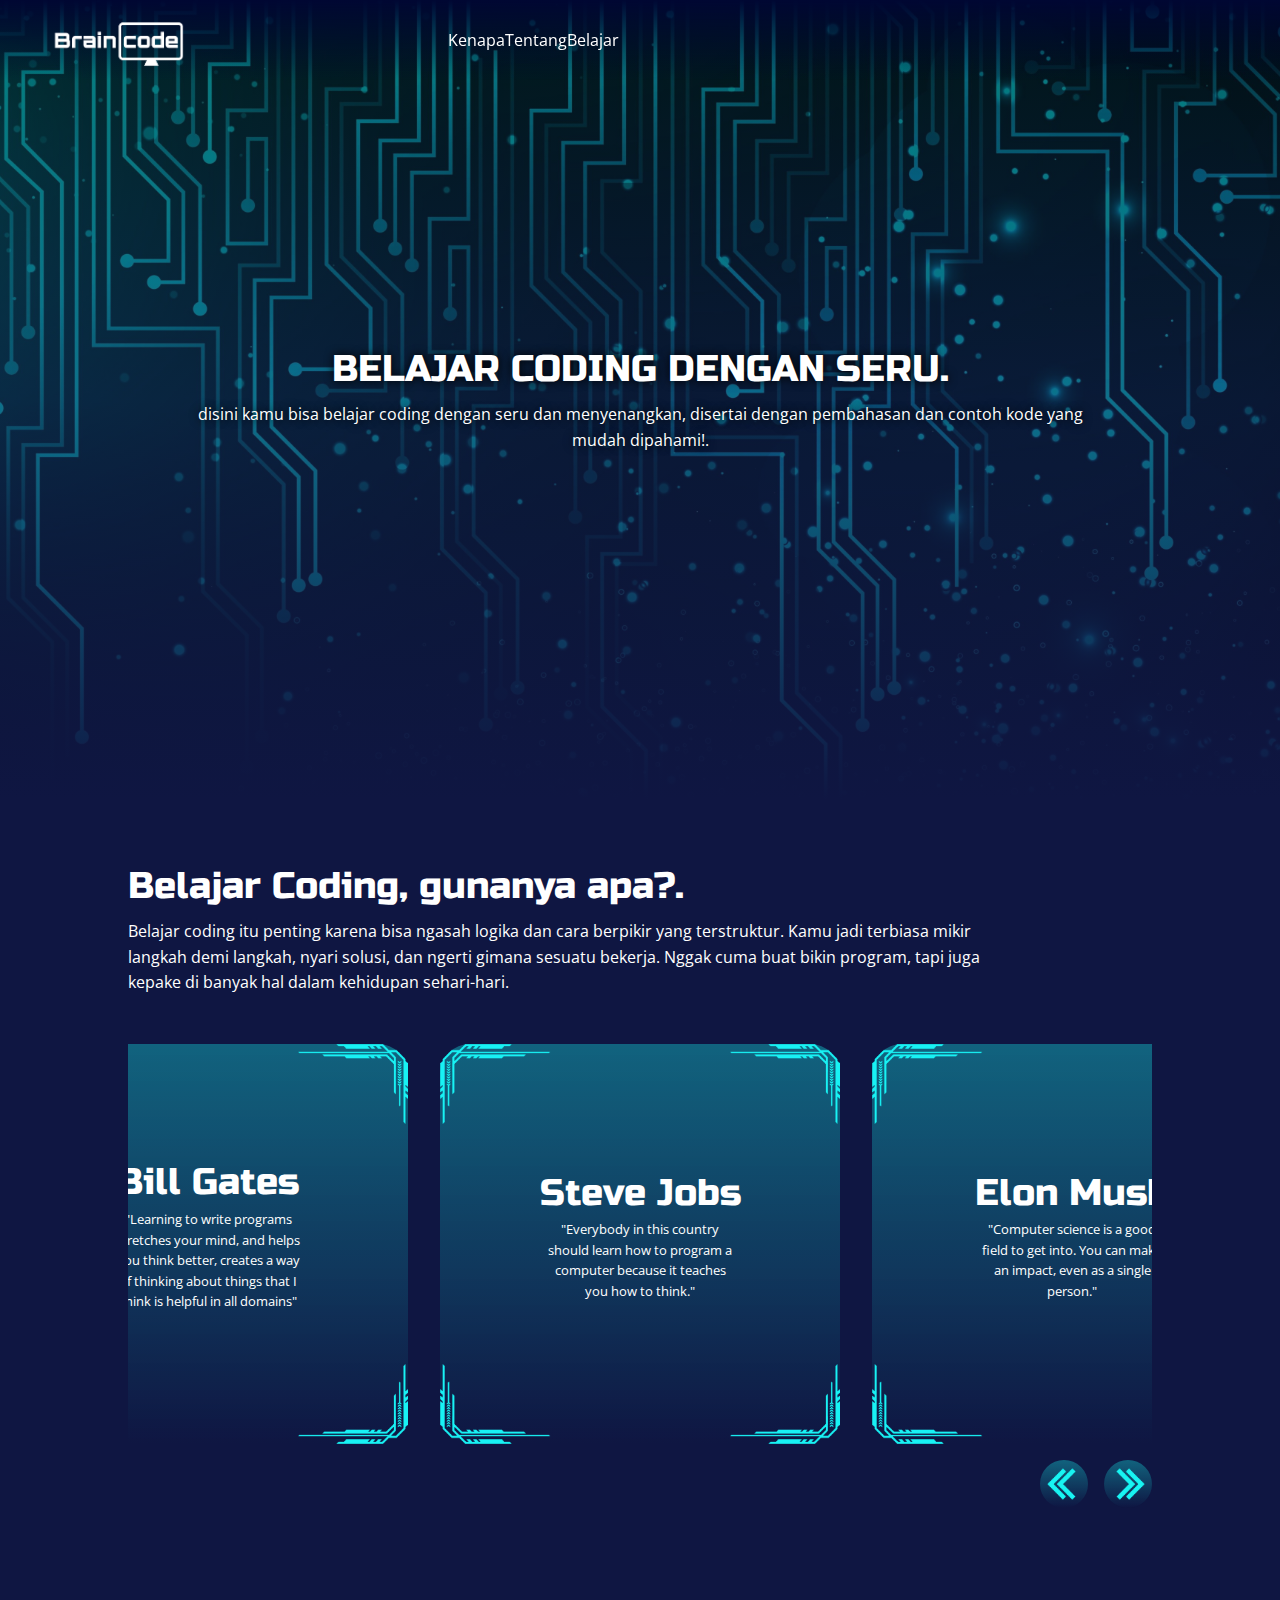
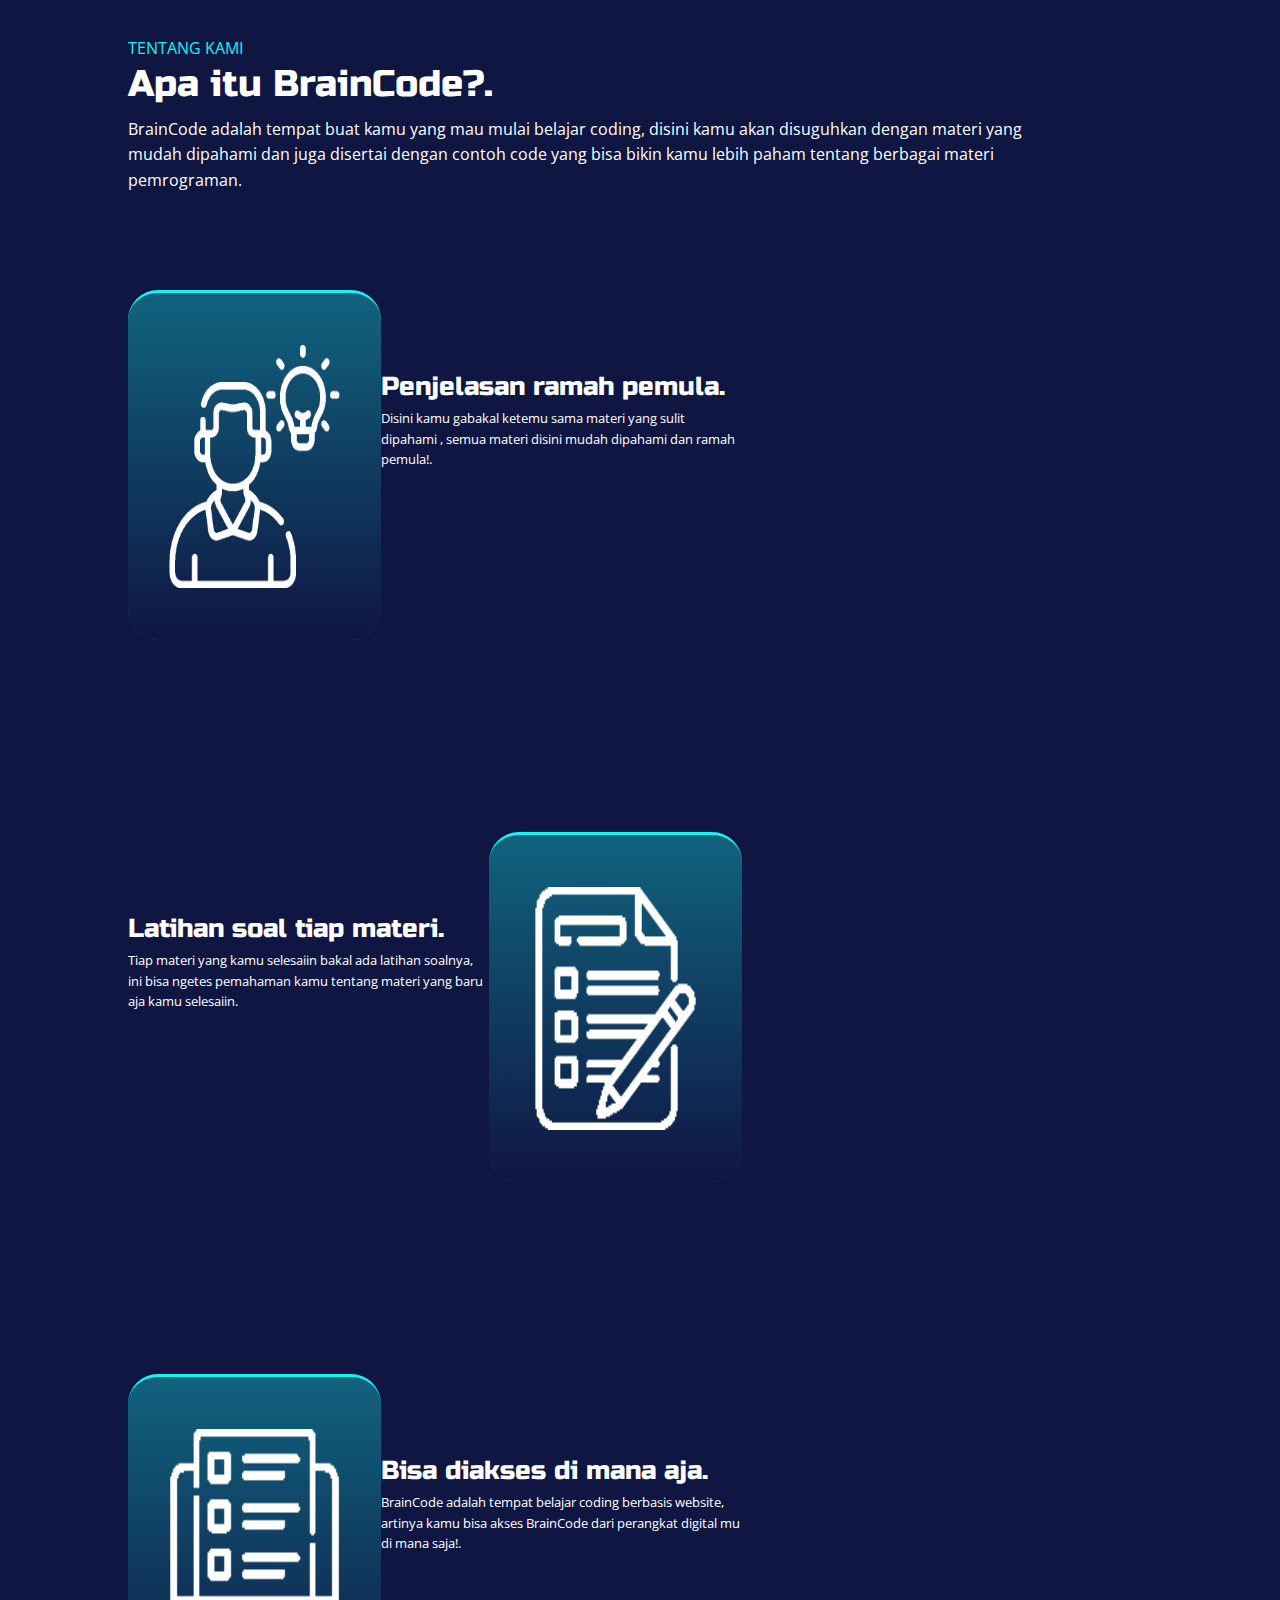
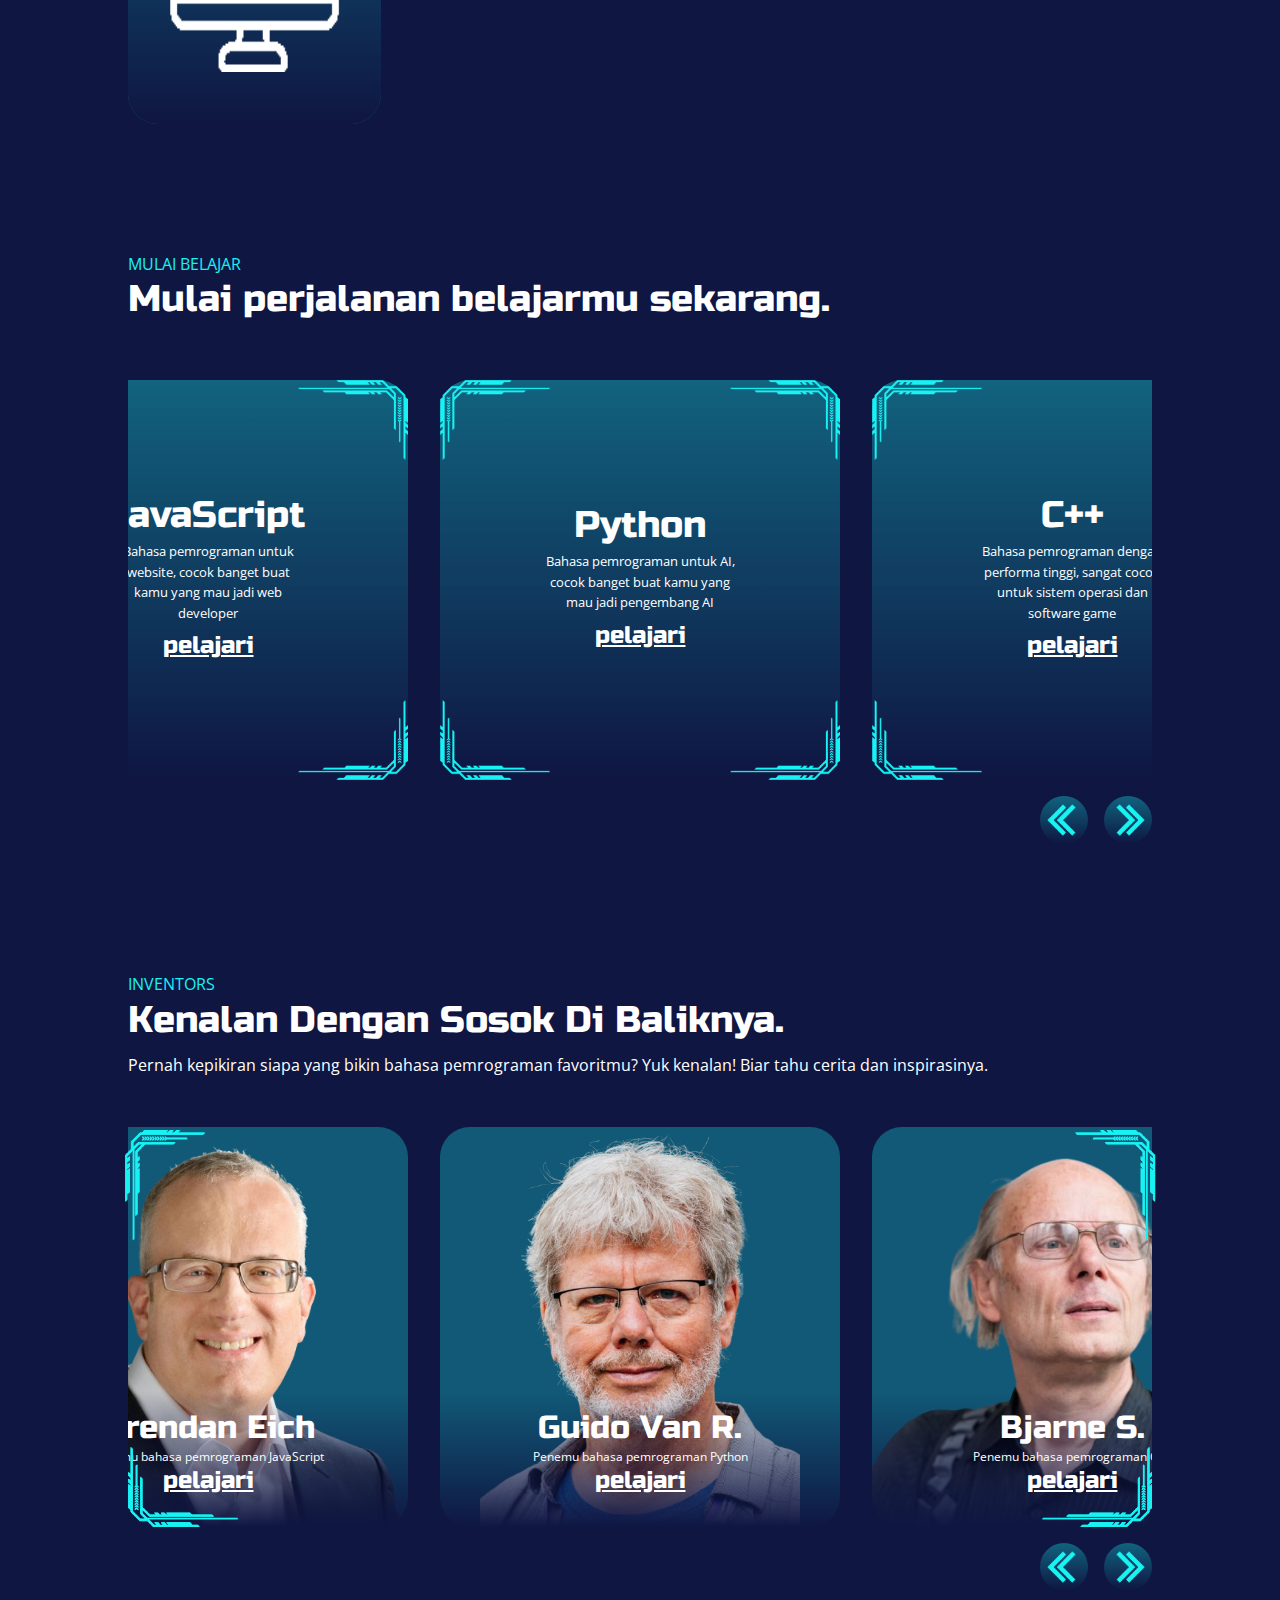
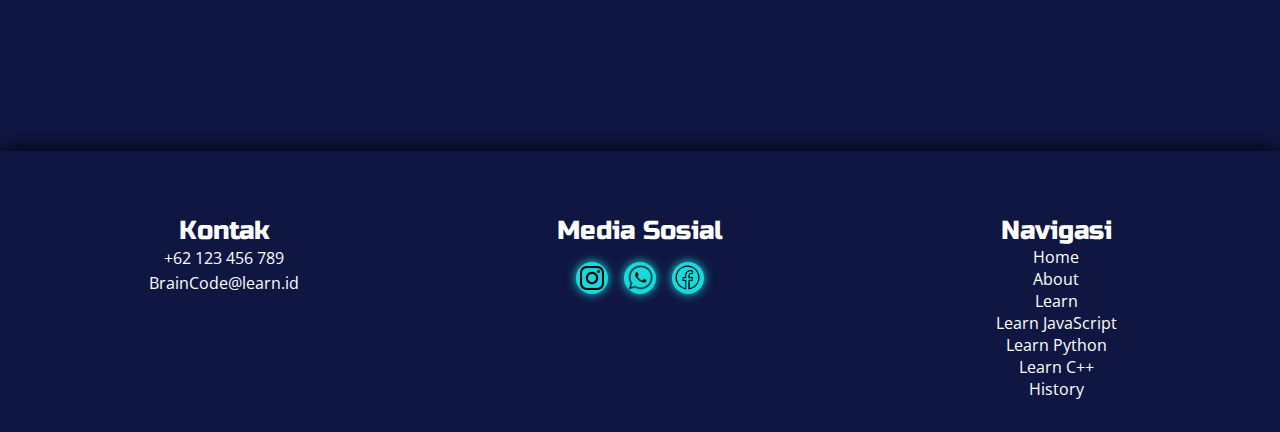
<file: index.html>
<!DOCTYPE html>
<html>
  <head>
  <meta http-equiv="CONTENT-TYPE" content="text/html; charset=UTF-8">
  <meta name="viewport" content="width=device-width, initial-scale=1.0">
  <link rel="stylesheet" href="styles/style.css"/>
  
  <!-- link font -->
  <link rel="preconnect" href="https://fonts.googleapis.com">
  <link rel="preconnect" href="https://fonts.gstatic.com" crossorigin>
  <link href="https://fonts.googleapis.com/css2?family=Open+Sans:ital,wght@0,300..800;1,300..800&display=swap" rel="stylesheet">
    
  <link rel="preconnect" href="https://fonts.googleapis.com">
  <link rel="preconnect" href="https://fonts.gstatic.com" crossorigin>
  <link href="https://fonts.googleapis.com/css2?family=Russo+One&display=swap" rel="stylesheet">
    
    <link rel="preconnect" href="https://fonts.googleapis.com">
  <link rel="preconnect" href="https://fonts.gstatic.com" crossorigin>
  <link href="https://fonts.googleapis.com/css2?family=Orbitron:wght@400..900&display=swap" rel="stylesheet">
    
  <title>Braincode</title>
  </head>
  <body>
    <!--##### Landing Page #####-->
    <section class="landing-page">
      <!-------------------------------------------------------->
      <div class="landing-bg"></div>
      <!-------------------------------------------------------->
      <nav id="nav">
        <div class="logo"></div>
        <div class="navigasi">
          <a href="#why">Kenapa</a>
          <a href="#about">Tentang</a>
          <a href="#learn">Belajar</a>
        </div>
        <div class="menu" id="menu">
          <div class="i"></div>
          <div class="ii"></div>
          <div class="iii"></div>
        </div>
      </nav>
      <!-------------------------------------------------------->
      <div class="landing-content">
        <h2>BELAJAR CODING DENGAN SERU.</h2>
        <p>
          disini kamu bisa belajar coding
          dengan seru dan menyenangkan, disertai dengan pembahasan 
          dan contoh kode yang mudah dipahami!.
        </p>
      </div>
      <!-------------------------------------------------------->
    </section>
    
    <div class="menu-more" id="menu-more">
      <a href="index.html">Home</a>
      <a href="index.html#About">About</a>
      <a href="index.html#Learn">Learn</a>
      <a href="index.html#History">History</a>
      <a href="index.html#Footer">Contact</a>
    </div>
   
    <!--##### Why Coding #####-->
    <section>
      <!-------------------------------------------------------->
      <h2>Belajar Coding, gunanya apa?.</h2>
      <p>
        Belajar coding itu penting karena bisa ngasah logika 
        dan cara berpikir yang terstruktur. Kamu jadi terbiasa 
        mikir langkah demi langkah, nyari solusi, dan ngerti 
        gimana sesuatu bekerja. Nggak cuma buat bikin program, 
        tapi juga kepake di banyak hal dalam kehidupan sehari-hari.
      </p>
      <!-------------------------------------------------------->
      <div class="scroll why">
        <div class="parent" id="whyP">
           <div class="item fadeInline">
             <div class="quotes">
               <h2>Bill Gates</h2>
               <p>
                 "Learning to write programs stretches your mind, and helps you think better, creates a way of thinking about things that I think is helpful in all domains"
               </p>
             </div>
             <div class="border tl"></div>
             <div class="border tr"></div>
             <div class="border bl"></div>
             <div class="border br"></div>
           </div>
           <div class="item fadeInline">
             <div class="quotes">
               <h2>Steve Jobs</h2>
               <p>
                 "Everybody in this country should learn how to program a computer because it teaches you how to think."
               </p>
             </div>
             <div class="border tl"></div>
             <div class="border tr"></div>
             <div class="border bl"></div>
             <div class="border br"></div>
           </div>
           <div class="item fadeInline">
             <div class="quoted">
               <h2>Elon Musk</h2>
               <p>
                 "Computer science is a good field to get into. You can make an impact, even as a single person."
               </p>
             </div>
             <div class="border tl"></div>
             <div class="border tr"></div>
             <div class="border bl"></div>
             <div class="border br"></div>
           </div>
        </div>
      </div>
      <!-------------------------------------------------------->
      <div class="scroll-btn">
        <div class="left circle lsbtn" onclick="nextScroll('whyP', -300)"></div>
        <div class="right circle rsbtn" onclick="nextScroll('whyP', 300)"></div>
      </div>
      <!-------------------------------------------------------->
    </section>
    
    
   
    <!--##### About #####-->
    <section id="About">
      <!-------------------------------------------------------->
      <p class="txt-nnb">TENTANG KAMI</p>
      <h2>Apa itu BrainCode?.</h2>
      <p>
        BrainCode adalah tempat buat kamu yang mau mulai 
        belajar coding, disini kamu akan disuguhkan dengan 
        materi yang mudah dipahami dan juga disertai dengan 
        contoh code yang bisa bikin kamu lebih paham tentang 
        berbagai materi pemrograman.
      </p>
      <!-------------------------------------------------------->
      <div class="benefit-list">
        <div class="benefit">
          <div class="logo">
            <div class="benefitA"></div>
          </div>
          <div class="ctn">
            <h1>Penjelasan ramah pemula.</h1>
            <p>
              Disini kamu gabakal ketemu sama materi yang sulit dipahami
              , semua materi disini mudah dipahami dan ramah pemula!.
            </p>
          </div>
        </div>
        <div class="benefit">
          <div class="logo">
            <div class="benefitB"></div>
          </div>
          <div class="ctn">
            <h1>Latihan soal tiap materi.</h1>
            <p>
              Tiap materi yang kamu selesaiin bakal ada latihan 
              soalnya, ini bisa ngetes pemahaman kamu tentang 
              materi yang baru aja kamu selesaiin.
            </p>
          </div>
        </div>
        <div class="benefit">
          <div class="logo">
            <div class="benefitC"></div>
          </div>
          <div class="ctn">
            <h1>Bisa diakses di mana aja.</h1>
            <p>
              BrainCode adalah tempat belajar coding berbasis website,
              artinya kamu bisa akses BrainCode dari perangkat digital 
              mu di mana saja!.
            </p>
          </div>
        </div>
      </div>
      <!-------------------------------------------------------->
    </section>
   
    
    
    <!--##### Learn #####-->
    <section id="Learn">
      <!-------------------------------------------------------->
      <p class="txt-nnb">MULAI BELAJAR</p>
      <h2>Mulai perjalanan belajarmu sekarang.</h2>
      <!-------------------------------------------------------->
      <div class="scroll learn">
        <div class="parent" id="learnP">
          <div class="item fadeInline">
            <div class="content">
              <h2>JavaScript</h2>
              <p>Bahasa pemrograman untuk website, cocok banget buat kamu yang mau jadi web developer</p>
              <a onclick="selectCh(0)" href="chapter-list.html">pelajari</a>
            </div>
            <div class="border tl"></div>
            <div class="border tr"></div>
            <div class="border bl"></div>
            <div class="border br"></div>
          </div>   
          <div class="item fadeInline">
            <div class="content">
              <h2>Python</h2>
              <p>Bahasa pemrograman untuk AI, cocok banget buat kamu yang mau jadi pengembang AI</p>
              <a onclick="selectCh(1)" href="chapter-list.html">pelajari</a>
            </div>
            <div class="border tl"></div>
            <div class="border tr"></div>
            <div class="border bl"></div>
            <div class="border br"></div>
          </div>
          <div class="item fadeInline">
            <div class="content">
              <h2>C++</h2>
              <p>Bahasa pemrograman dengan performa tinggi, sangat cocok untuk sistem operasi dan software game</p>
              <a onclick="selectCh(2)" href="chapter-list.html">pelajari</a>
            </div>
            <div class="border tl"></div>
            <div class="border tr"></div>
            <div class="border bl"></div>
            <div class="border br"></div>
          </div>
        </div>
      </div>
      <!-------------------------------------------------------->
      <div class="scroll-btn">
        <div class="left circle lsbtn" onclick="nextScroll('learnP', -300)"></div>
        <div class="right circle rsbtn" onclick="nextScroll('learnP', 300)"></div>
      </div>
      <!-------------------------------------------------------->
    </section>
    
    
    
    <!--##### Inventor #####-->
    <section id="History">
      <!-------------------------------------------------------->
      <p class="txt-nnb">INVENTORS</p>
      <h2>Kenalan Dengan Sosok Di Baliknya.</h2>
      <p>
        Pernah kepikiran siapa yang bikin bahasa pemrograman favoritmu? 
        Yuk kenalan! Biar tahu cerita dan inspirasinya.
      </p>
      <!-------------------------------------------------------->
      <div class="scroll inventor">
        <div class="parent" id="inventorP">
          <div class="item fadeInline Brendan">
            <div class="inventorMore">
              <h2>Brendan Eich</h2>
              <p>Penemu bahasa pemrograman JavaScript</p>
              <a onclick="selectInv(0)" href="inventor.html">pelajari</a>
            </div>
            <div class="border tl"></div>
            <div class="border tr"></div>
            <div class="border bl"></div>
            <div class="border br"></div>
          </div>   
          <div class="item fadeInline Guido">
            <div class="inventorMore">
              <h2>Guido Van R.</h2>
              <p>Penemu bahasa pemrograman Python</p>
              <a onclick="selectInv(2)" href="inventor.html">pelajari</a>
            </div>
            <div class="border tl"></div>
            <div class="border tr"></div>
            <div class="border bl"></div>
            <div class="border br"></div>
          </div>
          <div class="item fadeInline Bjarne">
            <div class="inventorMore">
              <h2>Bjarne S.</h2>
              <p>Penemu bahasa pemrograman C++</p>
              <a onclick="selectInv(1)" href="inventor.html">pelajari</a>
            </div>
            <div class="border tl"></div>
            <div class="border tr"></div>
            <div class="border bl"></div>
            <div class="border br"></div>
          </div>
        </div>
      </div>
      <!-------------------------------------------------------->
      <div class="scroll-btn">
        <div class="left circle lsbtn" onclick="nextScroll('inventorP', -300)"></div>
        <div class="right circle rsbtn" onclick="nextScroll('inventorP', 300)"></div>
      </div>
      <!-------------------------------------------------------->
    </section>
    
    <!--##### Footer #####-->
    <section class="footer" id="Footer">
      <!-------------------------------------------------------->
      <div class="contact content">
        <h1>Kontak</h1>
        <p>+62 123 456 789</p>
        <p>BrainCode@learn.id</p>
      </div>
      <!-------------------------------------------------------->
      <div class="social-media content">
        <h1>Media Sosial</h1>
        <div>
          <div class="ig neon circle"></div>
          <div class="wa neon circle"></div>
          <div class="fb neon circle"></div>
        </div>
      </div>
      <!-------------------------------------------------------->
      <div class="navigation content">
        <h1>Navigasi</h1>
        <a href="#">Home</a>
        <a href="#About">About</a>
        <a href="#Learn">Learn</a>
        <a onclick="selectCh(0)" href="chapter-list.html">Learn JavaScript</a>
        <a onclick="selectCh(1)" href="chapter-list.html">Learn Python</a>
        <a onclick="selectCh(2)" href="chapter-list.html">Learn C++</a>
        <a href="#History">History</a>
      </div>
      <!-------------------------------------------------------->
    </section>
    
    <script src="scripts/dataSoal.js"></script>
    <script src="scripts/dataMateri.js"></script>
    <script src="scripts/main.js"></script>
  </body>
</html>
</file>
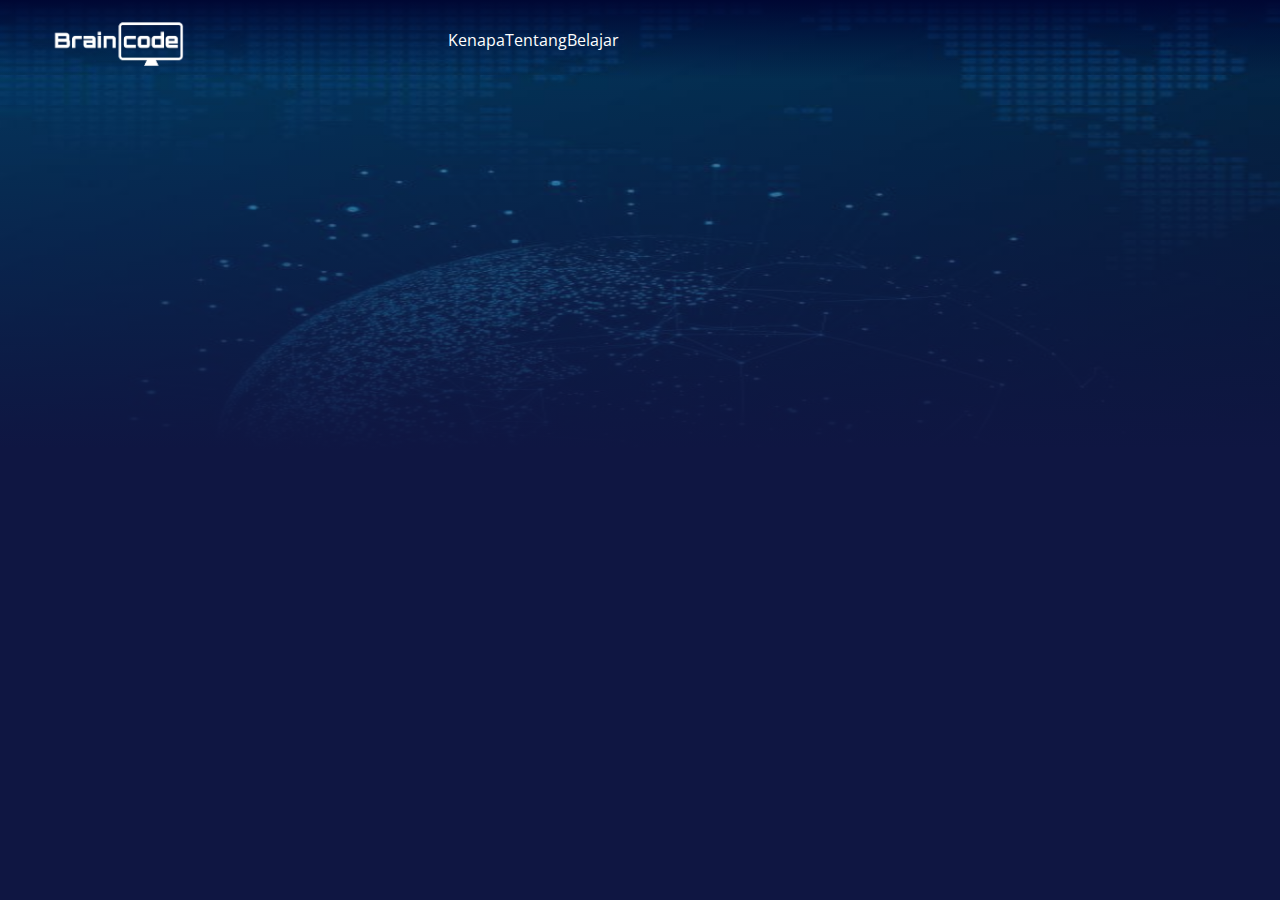
<file: chapter-list.html>
<!DOCTYPE html>
<html>
  <head>
  <meta http-equiv="CONTENT-TYPE" content="text/html; charset=UTF-8">
  <meta name="viewport" content="width=device-width, initial-scale=1.0">
  <link rel="stylesheet" href="styles/style.css"/>
  
  <!-- link lainnya -->
  <link rel="preconnect" href="https://fonts.googleapis.com">
  <link rel="preconnect" href="https://fonts.gstatic.com" crossorigin>
  <link href="https://fonts.googleapis.com/css2?family=Open+Sans:ital,wght@0,300..800;1,300..800&display=swap" rel="stylesheet">
    
  <link rel="preconnect" href="https://fonts.googleapis.com">
  <link rel="preconnect" href="https://fonts.gstatic.com" crossorigin>
  <link href="https://fonts.googleapis.com/css2?family=Russo+One&display=swap" rel="stylesheet">
    
  <title>chapter list</title>
  </head>
  <body onload="chOnload()" class="nonHome">
    
    <nav class="static-nav" id="nav">
      <div class="logo"></div>
      <div class="navigasi">
        <a href="#why">Kenapa</a>
        <a href="#about">Tentang</a>
        <a href="#learn">Belajar</a>
      </div>
      <div class="menu" id="menu">
        <div></div>
        <div></div>
        <div></div>
      </div>
    </nav>
    
    <div class="menu-more" id="menu-more">
      <a href="index.html">Home</a>
      <a href="index.html#About">About</a>
      <a href="index.html#Learn">Learn</a>
      <a href="index.html#History">History</a>
      <a href="index.html#Footer">Contact</a>
    </div>
    
    <!--##### Chapter List #####-->
    <!--JavaScript chapter list-->
    <section class="ch-list" id="js-ch-list">
      <!-------------------------------------------------------->
      <h2>JavaScript</h2>
      <div class="progres-bar">
        <p>50% completed</p>
        <div></div>
      </div>
      <!-------------------------------------------------------->
      <div class="scroll ch">
        <div class="parent" id="js-chP"></div>
      </div>
      <!-------------------------------------------------------->
      <div class="scroll-btn">
        <div class="left circle lsbtn" onclick="nextScroll('js-chP', -300)"></div>
        <div class="right circle rsbtn" onclick="nextScroll('js-chP', 300)"></div>
      </div>
      <!-------------------------------------------------------->
    </section>
    
    
    <!--C++ chapter list-->
    <section class="ch-list" id="cpp-ch-list">
      <!-------------------------------------------------------->
      <h2>C++</h2>
      <div class="progres-bar">
        <p>99% completed</p>
        <div></div>
      </div>
      <!-------------------------------------------------------->
      <div class="scroll ch">
        <div class="parent" id="cpp-chP"></div>
      </div>
      <!-------------------------------------------------------->
      <div class="scroll-btn">
        <div class="left circle lsbtn" onclick="nextScroll('cpp-chP', -300)"></div>
        <div class="right circle rsbtn" onclick="nextScroll('cpp-chP', 300)"></div>
      </div>
      <!-------------------------------------------------------->
    </section>
    
    
    <!--Python chapter list-->
    <section class="ch-list" id="py-ch-list">
      <!-------------------------------------------------------->
      <h2>Python</h2>
      <div class="progres-bar">
        <p>99% completed</p>
        <div></div>
      </div>
      <!-------------------------------------------------------->
      <div class="scroll ch">
        <div class="parent" id="py-chP"></div>
      </div>
      <!-------------------------------------------------------->
      <div class="scroll-btn">
        <div class="left circle lsbtn" onclick="nextScroll('py-chP', -300)"></div>
        <div class="right circle rsbtn" onclick="nextScroll('py-chP', 300)"></div>
      </div>
      <!-------------------------------------------------------->
    </section>
    
    <p id="debug"></p>
    <script src="scripts/dataSoal.js"></script>
    <script src="scripts/dataMateri.js"></script>
    <script src="scripts/main.js"></script>
  </body>
</html>
</file>
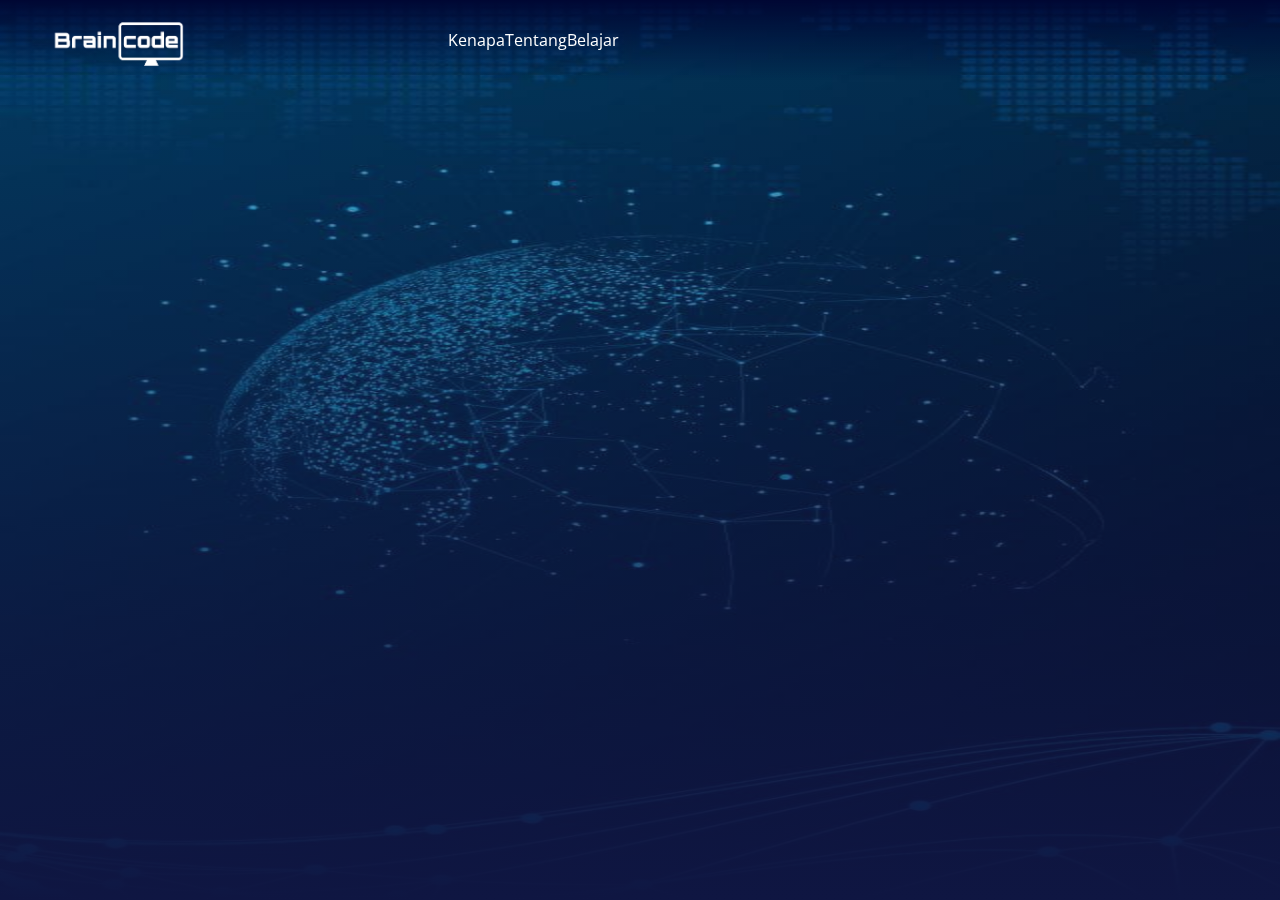
<file: inventor.html>
<!DOCTYPE html>
<html>
  <head>
  <meta http-equiv="CONTENT-TYPE" content="text/html; charset=UTF-8">
  <meta name="viewport" content="width=device-width, initial-scale=1.0">
  <link rel="stylesheet" href="styles/style.css"/>
  
  <!-- link lainnya -->
  <link rel="preconnect" href="https://fonts.googleapis.com">
  <link rel="preconnect" href="https://fonts.gstatic.com" crossorigin>
  <link href="https://fonts.googleapis.com/css2?family=Open+Sans:ital,wght@0,300..800;1,300..800&display=swap" rel="stylesheet">
    
  <link rel="preconnect" href="https://fonts.googleapis.com">
  <link rel="preconnect" href="https://fonts.gstatic.com" crossorigin>
  <link href="https://fonts.googleapis.com/css2?family=Russo+One&display=swap" rel="stylesheet">
    
  <link rel="preconnect" href="https://fonts.googleapis.com">
  <link rel="preconnect" href="https://fonts.gstatic.com" crossorigin>
  <link href="https://fonts.googleapis.com/css2?family=Space+Mono:ital,wght@0,400;0,700;1,400;1,700&display=swap" rel="stylesheet">
    
  <title>Inventor</title>
  </head>
  <body class="inv-body" onload="doSelectInv()">
    
    <nav id="nav">
      <div class="logo"></div>
      <div class="navigasi">
        <a href="#why">Kenapa</a>
        <a href="#about">Tentang</a>
        <a href="#learn">Belajar</a>
      </div>
      <div class="menu" id="menu">
        <div></div>
        <div></div>
        <div></div>
      </div>
    </nav>
    
    <div class="menu-more" id="menu-more">
      <a href="index.html">Home</a>
      <a href="index.html#About">About</a>
      <a href="index.html#Learn">Learn</a>
      <a href="index.html#History">History</a>
      <a href="index.html#Footer">Contact</a>
    </div>
    
    <section class="inv-page" id="brendan-inv">
      <div class="inv-image Brendan">
        <div></div>
      </div>
      <h2>「 Brendan Eich 」</h2>
      <div class="inv-content">
        <p class="note">BIOGRAFI SINGKAT</p>
        <h1>Siapa Itu Brendan Eich?.</h1>
        <p>
          Brendan Eich adalah seorang ilmuwan komputer, 
          insinyur perangkat lunak, sekaligus entrepreneur 
          teknologi asal Amerika Serikat yang terkenal 
          sebagai pencipta bahasa pemrograman JavaScript. 
          Lahir pada 4 Juli 1961, Eich memiliki kontribusi 
          besar dalam dunia web modern karena JavaScript 
          menjadi salah satu fondasi utama dalam pengembangan 
          website interaktif yang digunakan miliaran orang di 
          seluruh dunia.
        </p>
        <h1>Jejak Pendidikan Awal.</h1>
        <p>
          Eich menempuh pendidikan tinggi di Santa Clara 
          University dan berhasil meraih gelar Bachelor 
          of Science dalam bidang Matematika dan Ilmu 
          Komputer pada tahun 1983. Setelah itu, ia 
          melanjutkan studi pascasarjana di University 
          of Illinois Urbana-Champaign, di mana ia 
          memperoleh gelar Master of Science pada tahun 
          1985, memperkuat dasar akademiknya dalam 
          teknologi komputer dan sistem perangkat lunak.
        </p>
        <h1>Karier Awal di Industri Teknologi.</h1>
        <p>
          Sebelum terkenal karena JavaScript, Eich bekerja 
          di Silicon Graphics dari tahun 1985 hingga 1992, 
          di mana ia terlibat dalam pengembangan sistem 
          operasi dan perangkat lunak. Kemudian, ia bergabung 
          dengan MicroUnity Systems Engineering, tempat ia 
          menambah pengalaman dalam arsitektur prosesor dan 
          teknologi multimedia yang pada akhirnya membentuk 
          keahliannya di bidang software development.
        </p>
        <h1>Lahirnya JavaScript di Netscape.</h1>
        <p>
          Tahun 1995 menjadi titik balik karier Eich ketika 
          ia direkrut oleh Netscape Communications. Dalam 
          waktu hanya 10 hari, ia menciptakan JavaScript, 
          bahasa pemrograman ringan yang didesain untuk 
          membuat web lebih dinamis dan mudah diakses. 
          JavaScript kemudian berkembang menjadi bahasa 
          paling populer di dunia web, berdampingan dengan 
          HTML dan CSS sebagai pilar utama teknologi internet.
        </p>
        <h1>Perjalanan di Mozilla.</h1>
        <p>
          Setelah masa Netscape, Eich turut mendirikan proyek 
          Mozilla yang menjadi cikal bakal browser Firefox. 
          Ia menjabat sebagai Chief Technology Officer (CTO) 
          Mozilla selama bertahun-tahun, dan pada 2014 sempat 
          diangkat menjadi CEO Mozilla Corporation. Namun,masa 
          jabatannya sebagai CEO hanya berlangsung singkat karena 
          kontroversi terkait pandangan pribadinya, meski 
          kontribusinya terhadap pengembangan browser tetap diakui 
          luas.
        </p>
        <h1>Brave dan Web Masa Depan.</h1>
        <p>
          Tidak berhenti di Mozilla, Eich mendirikan Brave Software 
          pada tahun 2015, sebuah perusahaan yang mengembangkan 
          browser Brave dengan fokus pada privasi pengguna, 
          kecepatan, dan sistem iklan berbasis blockchain melalui 
          Basic Attention Token (BAT). Saat ini, Brendan Eich 
          menjabat sebagai CEO Brave Software, terus mendorong 
          inovasi dalam dunia web dengan visi menciptakan internet 
          yang lebih aman, adil, dan ramah pengguna.
        </p>
      </div>
    </section>
    
    <section class="inv-page" id="bjarne-inv">
      <div class="inv-image Bjarne">
        <div></div>
      </div>
      <h2>「 Bjarne S. 」</h2>
      <div class="inv-content">
        <p class="note">BIOGRAFI SINGKAT</p>
        <h1>Jejak Pendidikan Awal.</h1>
        <p>
          Stroustrup menempuh pendidikan di Aarhus University, 
          Denmark, di mana ia meraih gelar master dalam bidang 
          matematika dan ilmu komputer pada tahun 1975. Setelah 
          itu, ia melanjutkan studi doktoralnya di University 
          of Cambridge, Inggris, di bawah bimbingan David Wheeler, 
          seorang pionir dalam ilmu komputer. Di sanalah ia mulai 
          mengembangkan ide-ide yang kelak menjadi dasar bagi C++.
        </p>
        <h1>Karier Awal dan Bell Labs.</h1>
        <p>
          Setelah menyelesaikan studinya, Stroustrup bergabung 
          dengan Bell Labs di Amerika Serikat, salah satu pusat 
          penelitian teknologi paling berpengaruh pada masanya. 
          Di Bell Labs inilah ia mengembangkan bahasa C++ pada 
          awal 1980-an dengan tujuan memperluas kemampuan bahasa 
          C agar mendukung pemrograman berorientasi objek tanpa 
          mengorbankan efisiensi.
        </p>
        <h1>Lahirnya C++.</h1>
        <p>
          C++ pertama kali diperkenalkan oleh Stroustrup pada 
          tahun 1985 melalui bukunya The C++ Programming
          Language, yang menjadi referensi utama bagi para 
          programmer di seluruh dunia. Bahasa ini dengan cepat 
          diadopsi oleh industri karena menggabungkan performa 
          tinggi dari C dengan paradigma pemrograman berorientasi 
          objek, menjadikannya pilihan ideal untuk aplikasi besar 
          dan kompleks.
        </p>
        <h1>Dedikasi pada Dunia Akademik.</h1>
        <p>
          Selain bekerja di industri, Stroustrup juga aktif di 
          dunia akademik. Ia menjadi profesor di Texas A&amp;M 
          University selama bertahun-tahun, mengajar dan meneliti 
          bidang pemrograman serta sistem perangkat lunak. Ia juga 
          banyak menulis publikasi ilmiah dan buku yang berfokus 
          pada desain bahasa pemrograman dan praktik pemrograman 
          yang efisien.
        </p>
        <h1>Pekerjaan Saat Ini.</h1>
        <p>
          Saat ini, Bjarne Stroustrup menjabat sebagai profesor 
          di Columbia University, New York, sekaligus sebagai 
          Managing Director di Morgan Stanley, tempat ia terlibat 
          dalam pengembangan sistem perangkat lunak berskala besar. 
          Ia terus berkontribusi pada evolusi C++ serta aktif dalam 
          standarisasi bahasa tersebut, memastikan C++ tetap 
          relevan di era modern.
        </p>
      </div>
    </section>
    
    <section class="inv-page" id="guido-inv">
      <div class="inv-image Guido">
        <div></div>
      </div>
      <h2>「 Guido Van R. 」</h2>
      <div class="inv-content">
        <p class="note">BIOGRAFI SINGKAT</p>
        <h1>Siapa Itu Guido van Rossum?.</h1>
        <p>
          Guido van Rossum adalah seorang ilmuwan komputer 
          asal Belanda yang dikenal luas sebagai pencipta 
          bahasa pemrograman Python. Lahir pada 31 Januari 
          1956 di Haarlem, Belanda, Guido dijuluki sebagai 
          <em>Benevolent Dictator For Life</em> (BDFL) oleh 
          komunitas Python karena perannya sebagai pemimpin 
          utama dalam pengembangan bahasa tersebut selama 
          puluhan tahun.
        </p>
        <h1>Jejak Pendidikan Awal.</h1>
        <p>
          Guido menempuh pendidikan di University of Amsterdam, 
          di mana ia meraih gelar master (M.S.) dalam bidang 
          Matematika dan Ilmu Komputer pada tahun 1982. Di masa 
          kuliahnya, ia sudah menunjukkan ketertarikan besar 
          pada desain bahasa pemrograman dan sistem komputer, 
          yang kemudian membentuk dasar perjalanan kariernya.
        </p>
        <h1>Karier Awal di Penelitian.</h1>
        <p>
          Setelah lulus, Guido bekerja di Centrum Wiskunde &amp; 
          Informatica (CWI), pusat penelitian ilmu komputer di 
          Belanda. Di sinilah pada akhir 1980-an ia mulai 
          mengembangkan Python sebagai penerus dari bahasa ABC, 
          dengan tujuan menciptakan bahasa pemrograman yang mudah 
          dipelajari, fleksibel, namun tetap kuat untuk membangun 
          berbagai aplikasi.
        </p>
        <h1>Lahirnya Python.</h1>
        <p>
          Python resmi dirilis pertama kali pada tahun 1991, 
          dengan filosofi desain yang menekankan keterbacaan 
          kode, kesederhanaan, dan produktivitas programmer. 
          Bahasa ini berkembang pesat dan kini menjadi salah 
          satu bahasa pemrograman paling populer di dunia, 
          digunakan mulai dari pengembangan web, kecerdasan 
          buatan, analisis data, hingga otomasi.
        </p>
        <h1>Perjalanan di Dunia Industri.</h1>
        <p>
          Selain di CWI, Guido juga bekerja di berbagai 
          institusi bergengsi seperti US National Institute of 
          Standards and Technology (NIST) dan Corporation for 
          National Research Initiatives (CNRI). Ia juga pernah 
          berkarier di Google, di mana ia mengembangkan sistem 
          internal menggunakan Python, dan di Dropbox, tempat 
          ia membantu memperluas penggunaan Python di infrastruktur 
          perusahaan.
        </p>
        <h1>Pekerjaan Saat Ini.</h1>
        <p>
          Pada tahun 2018, Guido sempat mengumumkan pensiun dari 
          peran BDFL Python, namun tetap aktif memberikan masukan 
          dalam komunitas. Kini, ia bekerja di Microsoft sebagai 
          Distinguished Engineer sejak 2020, dengan fokus pada 
          pengembangan Python dan integrasinya ke dalam ekosistem 
          Microsoft, termasuk Azure dan alat pengembangan lainnya.
        </p>
      </div>
    </section>
    
    <p id="debug"></p>
    <script src="scripts/dataSoal.js"></script>
    <script src="scripts/dataMateri.js"></script>
    <script src="scripts/main.js"></script>
    </script>
  </body>
</html>
</file>
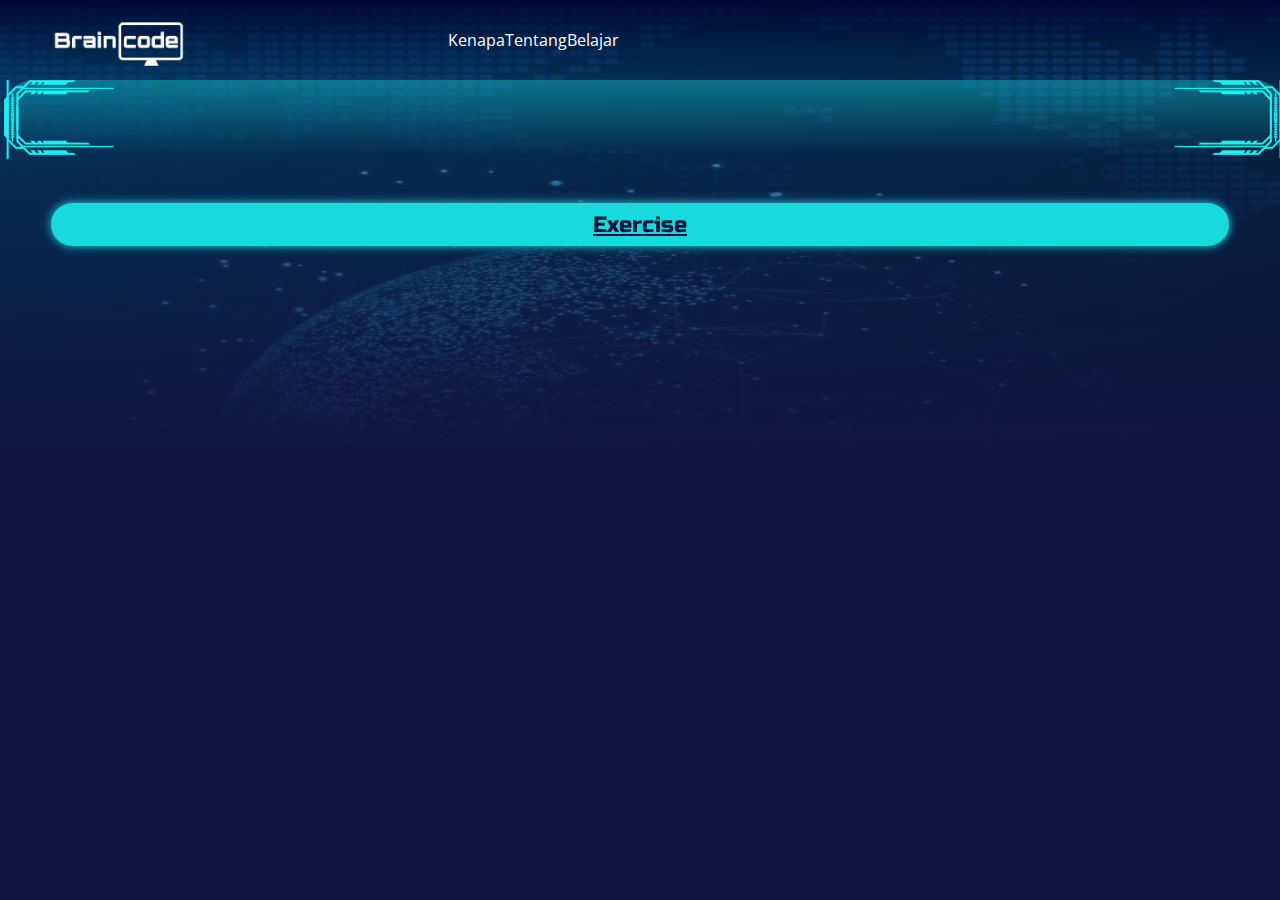
<file: materi.html>
<!DOCTYPE html>
<html>
  <head>
  <meta http-equiv="CONTENT-TYPE" content="text/html; charset=UTF-8">
  <meta name="viewport" content="width=device-width, initial-scale=1.0">
  <link rel="stylesheet" href="styles/style.css"/>
  
  <!-- link lainnya -->
  <link rel="preconnect" href="https://fonts.googleapis.com">
  <link rel="preconnect" href="https://fonts.gstatic.com" crossorigin>
  <link href="https://fonts.googleapis.com/css2?family=Open+Sans:ital,wght@0,300..800;1,300..800&display=swap" rel="stylesheet">
    
  <link rel="preconnect" href="https://fonts.googleapis.com">
  <link rel="preconnect" href="https://fonts.gstatic.com" crossorigin>
  <link href="https://fonts.googleapis.com/css2?family=Russo+One&display=swap" rel="stylesheet">
    
  <link rel="preconnect" href="https://fonts.googleapis.com">
  <link rel="preconnect" href="https://fonts.gstatic.com" crossorigin>
  <link href="https://fonts.googleapis.com/css2?family=Space+Mono:ital,wght@0,400;0,700;1,400;1,700&display=swap" rel="stylesheet">
    
  <title>Materi</title>
  </head>
  <body onload="doSelectMat()" class="nonHome">
    
    <nav class="static-nav" id="nav">
      <div class="logo"></div>
      <div class="navigasi">
        <a href="#why">Kenapa</a>
        <a href="#about">Tentang</a>
        <a href="#learn">Belajar</a>
      </div>
      <div class="menu" id="menu">
        <div></div>
        <div></div>
        <div></div>
      </div>
    </nav>
    <div class="menu-more" id="menu-more">
      <a href="index.html">Home</a>
      <a href="index.html#About">About</a>
      <a href="index.html#Learn">Learn</a>
      <a href="index.html#History">History</a>
      <a href="index.html#Footer">Contact</a>
    </div>
    
    <!--##### Materi #####-->
    <section class="materi-page">
      <div class="materi-header" id="materiHeader">
        <h2 class="txt-wth"></h2>
        <p class="txt-wth"></p>
        <div class="border tl"></div>
             <div class="border tr"></div>
             <div class="border bl"></div>
             <div class="border br"></div>
      </div>
      <div class="materi-content" id="materiContent"></div>
      <a class="materi-btn neon" id="materi-btn" href="soal.html">Exercise</a>
    </section>
    
    <p id="debug"></p>
    <script src="scripts/dataSoal.js"></script>
    <script src="scripts/dataMateri.js"></script>
    <script src="scripts/main.js"></script>
  </body>
</html>
</file>
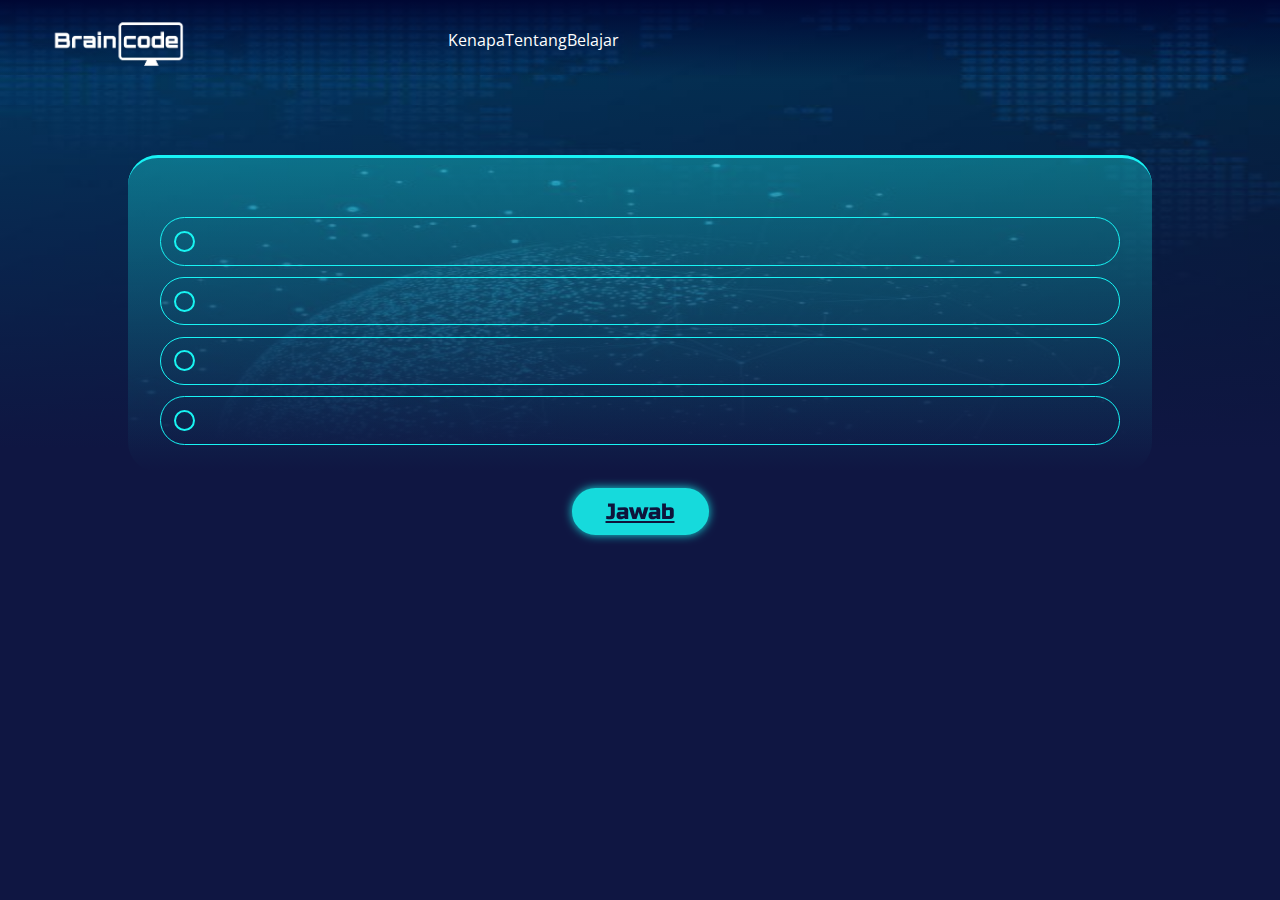
<file: soal.html>
<!DOCTYPE html>
<html>
  <head>
  <meta http-equiv="CONTENT-TYPE" content="text/html; charset=UTF-8">
  <meta name="viewport" content="width=device-width, initial-scale=1.0">
  <link rel="stylesheet" href="styles/style.css"/>
  
  <!-- link lainnya -->
  <link rel="preconnect" href="https://fonts.googleapis.com">
  <link rel="preconnect" href="https://fonts.gstatic.com" crossorigin>
  <link href="https://fonts.googleapis.com/css2?family=Open+Sans:ital,wght@0,300..800;1,300..800&display=swap" rel="stylesheet">
    
  <link rel="preconnect" href="https://fonts.googleapis.com">
  <link rel="preconnect" href="https://fonts.gstatic.com" crossorigin>
  <link href="https://fonts.googleapis.com/css2?family=Russo+One&display=swap" rel="stylesheet">
    
  <link rel="preconnect" href="https://fonts.googleapis.com">
  <link rel="preconnect" href="https://fonts.gstatic.com" crossorigin>
  <link href="https://fonts.googleapis.com/css2?family=Space+Mono:ital,wght@0,400;0,700;1,400;1,700&display=swap" rel="stylesheet">
    
  <title>Soal</title>
  </head>
  <body onload="doSelectSoal()" class="nonHome">
    
    <nav class="static-nav" id="nav">
      <div class="logo"></div>
      <div class="navigasi">
        <a href="#why">Kenapa</a>
        <a href="#about">Tentang</a>
        <a href="#learn">Belajar</a>
      </div>
      <div class="menu" id="menu">
        <div></div>
        <div></div>
        <div></div>
      </div>
    </nav>
    <div class="menu-more" id="menu-more">
      <a href="index.html">Home</a>
      <a href="index.html#About">About</a>
      <a href="index.html#Learn">Learn</a>
      <a href="index.html#History">History</a>
      <a href="index.html#Footer">Contact</a>
    </div>
    
    <!--##### Materi #####-->
    <section class="soal-page">
      <h2 id="soal-title"></h2>
      <div class="soal-parent">
        <p id="pertanyaan"></p>
        <div class="option-parent" id="option-parent">
          <div class="option"><div></div><p></p></div>
          <div class="option"><div></div><p></p></div>
          <div class="option"><div></div><p></p></div>
          <div class="option"><div></div><p></p></div>
        </div>
        <div id="hasil" class="">
          <h2></h2>
          <p></p>
        </div>
      </div>
      <a class="jwb-btn neon txt-bgb" onclick="koreksiSoal()">Jawab</a>
    </section>
    
    <p id="debug"></p>
    <script src="scripts/dataSoal.js"></script>
    <script src="scripts/dataMateri.js"></script>
    <script src="scripts/main.js"></script>
  </body>
</html>
</file>
<file: styles/style.css>
:root {
  --bg-blue: #0f1642;
  --nn-blue: #18f2f4;
  scroll-behavior: smooth;
}

* {
  margin: 0px;
  padding: 0px;
  color: white;
  box-sizing: border-box;
}

body {
  display: flex;
  flex-direction: column;
  font-family: "Open Sans", sans-serif;
  background-color: var(--bg-blue);
}

section {
  position: relative;
  display: flex;
  flex-direction: column;
  padding: 0 7%;
  padding-top: 6rem;
  padding-bottom: 1.5rem;
  overflow: hidden;
}

h2 {
  font-family: "Russo One", sans-serif;
  margin-bottom: 0.7rem;
  font-weight: 400;
  font-size: 2.3rem;
}

h1 {
  font-family: "Russo One", sans-serif;
  font-weight: 400;
  font-size: 1.6rem;
}

p {
  line-height: 1.6;
}

a {
  font-size: 1.5rem;
  font-family: "Russo One", sans-serif;
  text-decoration: underline;
  font-weight: 400;
}

/* Fragmentasi */

.neon {
  background-color: var(--nn-blue);
  box-shadow: 0 0 10px var(--nn-blue);
  filter: brightness(90%);
  transition: 0.3s;
}

.neon:hover {
  box-shadow: 0 0 40px var(--nn-blue);
  filter: none;
  scale: 1.03;
}

.txt-bgb {
  color: var(--bg-blue);
}

.txt-nnb {
  color: var(--nn-blue);
}

.txt-wth {
  color: white;
}

.circle {
  border-radius: 1000px;
}

@keyframes fadeInline {
  0%{
    opacity: 0.2;
    scale: 0.85;
  }
  50%{
    opacity: 1;
    scale: 1;
  }
  100%{
    opacity: 0.2;
    scale: 0.85;
  }
}

.fadeInline {
  animation: fadeInline linear;
  animation-timeline: view(inline);
}

.scroll {
  margin-top: 3rem;
  display: flex;
  position: relative;
}

.scroll .parent {
  display: flex;
  padding: 0 5rem;
  overflow-x: auto;
  overflow-y: hidden;
  gap: 0rem;
  scroll-snap-type: x mandatory;
  scroll-snap-align: center;
  scrollbar-width: none;
  -ms-overflow-style: none;
}

.scroll .parent::-webkit-scrollbar {
  display: none;
}

.scroll .parent .item {
  flex-shrink: 0;
  background-color: var(--nn-blue);
  scroll-snap-align: center;
}

.scroll-btn {
  display: flex;
  justify-content: flex-end;
  gap: 1rem;
  margin-top: 1rem;
}

.scroll-btn div {
  height: 3rem;
  width: 3rem;
  background-color: rgba(24,244,242,0.35);
  background-image: url("../asset/lrbtn.png"), linear-gradient(transparent, var(--bg-blue));
  background-size: cover;
  transition: 0.3s;
}

.rsbtn {
  transform: scaleX(-1);
}

.scroll-btn div:hover {
  scale: 1.1;
}

.border {
  position: absolute;
  aspect-ratio: 62/45;
  height: 5rem;
  background-image: url("../asset/border.png");
  background-size: cover;
  pointer-events: none;
}

.tl {
  top : 0; left: 0;
  transform: scaleX(-1);
}

.tr {
  top : 0; right: 0;
}

.bl {
  bottom : 0; left: 0;
  transform: scale(-1, -1);
}

.br {
  bottom : 0; right: 0;
  transform: scaleY(-1);
}

.trns {
  position: absolute;
  pointer-events: none;
}

.trns.up {
  top: 0; left: 0;
  height: 10%;
  width: 100%;
  background-image: linear-gradient(var(--bg-blue), transparent);
}

.trns.down {
  bottom: 0; left: 0;
  height: 10%;
  width: 100%;
  background-image: linear-gradient(transparent, var(--bg-blue));
}

/* Landing Page START */
.landing-page {
  position: relative;
  height: 90vh;
  max-height: 800px;
  min-height: 800px;
  padding: 0;
}

nav {
  display: flex;
  justify-content: space-between;
  align-items: center;
  position: fixed;
  top: 0; left: 0;
  padding: 0.5rem 4%;
  width: 100vw;
  z-index: 2;
  background-image: linear-gradient(rgb(0,7,51), transparent);
  pointer-events: none;
}

.static-nav {
  position: static;
}

nav .logo {
  height: 4rem;
  width: 9rem;
  background-image: url("../asset/logo.png");
  background-size: cover;
  background-position: center;
}

nav .navigasi {
  display: none;
  width: 40%;
}

nav .navigasi a {
  font-family: "Open Sans", sans-serif;
  color: white;
  font-size: 1rem;
  font-weight: 400;
  text-decoration: none;
}

.menu {
  display: flex;
  justify-content: space-between;
  flex-direction: column;
  height: 3.5rem;
  width: 3.5rem;
  pointer-events: auto;
  background-image: url("../asset/menu.png");
  background-size: cover;
}

.menu-more {
  display: none;
  flex-direction: column;
  align-items: center;
  gap: 1.5rem;
  position: fixed;
  top: 0;
  left: 0;
  height: 100vh;
  width: 100vw;
  background-color: rgba(35,46,86,0.95);
  z-index: 1;
  padding: 7rem 4%;
}

.menu-more a {
  color: white;
}

.active {
  display: flex;
}

.toX {
  background-image: url("../asset/close.png");
}

.landing-content{
  margin: auto;
  display: flex;
  flex-direction: column;
  align-items: center;
  width: 80vw;
  border-radius: 30px;
}

.landing-content p, .landing-content h2 {
  text-align: center;
  text-shadow: 0 0 10px black;
  width: 90%;
}

.btn {
  margin: 2rem auto;
  padding: 0.7rem 2rem;
  color: var(--bg-blue);
}

a.neon {
  font-weight: 100;
  font-size: 1.4rem;
}

.landing-bg {
  position: absolute;
  z-index: -100;
  height: 100%;
  width: 100vw;
  background-image: linear-gradient(rgba(0,0,0,0.5), rgba(15,22,66,0.6), var(--bg-blue)), url("../asset/bg.png");
  background-size: cover;
  background-position: center;
}
/* Landing Page END */

/* Why Coding START */
.why .parent .item {
  position: relative;
  display: flex;
  flex-direction: column;
  background-color: rgba(24,244,242,0.35);
  background-image: linear-gradient(transparent, var(--bg-blue));
  text-align: center;
  height: 270px;
  width: 270px;
  border-radius: 30px;
}

.why .parent .item div {
  margin: auto 0;
}

.why .parent .item p {
  font-size: 0.8rem;
  margin: 0.5rem auto;
  width: 12rem;
}

.why .parent .item h2 {
  line-height: 0.8;
}

.benefit-list {
  display: flex;
  flex-direction: column;
  margin: 0 auto;
  margin-top: 6rem;
  gap: 6rem;
  width: 85%;
}

.benefit .logo {
  height: 200px;
  width: 200px;
  border-radius: 30px;
  border-top: 0.2rem solid var(--nn-blue);
  margin: 0 auto;
  background-color: rgba(24,244,242,0.35);
  background-image: linear-gradient(transparent, var(--bg-blue));
}

.benefit .logo div{
  height: 100%;
  width: 100%;
}

.benefit p, .benefit h1 {
  margin: 0 auto;
  text-align: center;
  max-width: 800px;
}

.benefit p {
  font-size: 0.8rem;
}

.benefit h1 {
  margin: 0.4rem 0;
}

.benefitA {
  background-image: url("../asset/benefitA.png");
  background-size: 70% 70%;
  background-position: center;
  background-repeat: no-repeat;
}

.benefitB {
  background-image: url("../asset/benefitB.png");
  background-size: 70% 70%;
  background-position: center;
  background-repeat: no-repeat;
}

.benefitC {
  background-image: url("../asset/benefitC.png");
  background-size: 70% 70%;
  background-position: center;
  background-repeat: no-repeat;
}

/* Why Coding END */

/* Learn START */

.learn .parent .item {
  position: relative;
  display: flex;
  flex-direction: column;
  background-color: rgba(24,244,242,0.35);
  background-image: linear-gradient(transparent, var(--bg-blue));
  text-align: center;
  height: 270px;
  width: 270px;
  border-radius: 30px;
}

.learn .parent .item .content {
  margin: auto 0;
}

.learn .parent .item p {
  font-size: 0.8rem;
  margin: 0.5rem auto;
  width: 12rem;
}

.learn .parent .item h2 {
  line-height: 0.8;
}

/* Learn END */

/* Inventor START */

.inventor .parent .item {
  display: flex;
  flex-direction: column;
  justify-content: flex-end;
  height: 270px;
  width: 270px;
  background-color: rgba(24,244,242,0.3);
  border-radius: 30px;
  text-align: center;
}

.inventor .parent .item .inventorMore {
  padding: 1rem;
  padding-bottom: 2rem;
  background-image: linear-gradient(transparent, var(--bg-blue));
}

.inventor .parent .item div p {
  font-size: 0.75rem;
}

.inventor .parent .item div h2 {
  margin: 0;
  font-size: 2rem;
}

.inventor .parent .item div a {
  margin: 1rem;
}

@keyframes invMore {
  0%{
    opacity: 0;
    transform: translate(0, 150%);
  }
  50%{
    opacity: 1;
    transform: none;
  }
  100%{
    opacity: 0;
    transform: translate(0, 150%);
  }
}

.inventorMore {
  animation: invMore linear;
  animation-timeline: view(inline);
}

.inventor .parent .item .tl {
  rotate: 90deg;
  transform: scale(-1, -1);
  top: 18px; left: -18px;
}

.inventor .parent .item .tr {
  rotate: 90deg;
  transform: scaleX(-1);
  top: 18px; right: -18px;
}

.Brendan {
  background-image: url("../asset/Brendan.png");
  background-size: cover;
  background-position: center;
}

.Guido {
  background-image: url("../asset/Guido.png");
  background-size: 80% 100%;
  background-repeat: no-repeat;
  background-position: center;
}

.Bjarne {
  background-image: url("../asset/Bjarne.png");
  background-size: cover;
  background-position: center;
}

/* Inventor END */

/* Footer START */
.footer {
  margin-top: 6rem;
  width: 100vw;
  overflow: hidden;
  padding: 1rem;
  padding-top: 3rem;
  align-items: normal;
  box-shadow: 0 0px 20px black;
}

.footer * {
  text-align: left;
  margin: 0;
  color: white;
}

.footer .content {
  display: flex;
  flex-direction: column;
  margin: 1rem 0;
}

.social-media div {
  display: flex;
  flex-direction: row;
  gap: 1rem;
  margin-top: 0.5rem
}

.social-media div div {
  height: 2rem;
  width: 2rem;
}

.ig {
  background-image: url("../asset/ig-logo.png");
  background-size: 75% 75%;
  background-repeat: no-repeat;
  background-position: center;
}

.fb {
  background-image: url("../asset/fb-logo.png");
  background-size: 85% 85%;
  background-repeat: no-repeat;
  background-position: center;
}

.wa {
  background-image: url("../asset/wa-logo.png");
  background-size: 90% 90%;
  background-repeat: no-repeat;
  background-position: center;
}

.footer .navigation a {
  font-family: "Open Sans", sans-serif;
  font-size: 1rem;
  font-weight: 400;
  text-decoration: none;
}

@media (min-width: 1024px){
  p {
    max-width: 70vw;
  }
  
  .benefit-list {
    gap: 12rem;
  }
  
  .benefit {
   display: flex;
    justify-content: space-around;
    align-items: center;
    width: 60%;
  }
  
  .benefit:nth-child(2) {
    display: flex;
    flex-direction: row-reverse;
  }
  
  .benefit p, .benefit h1 {
    text-align: left;
  }
  
  .benefit .ctn {
    height: 200px;
    width: 500px;
  }
  
  .benefit .logo {
    margin: 0;
    height: 350px;
    width: 350px;
  }
  
  .benefit-list {
    width: 100%;
  }
  
  .scroll .parent .item {
    height: 400px;
    width: 400px;
  }
  
  .scroll .parent {
    padding: 0 30rem;
    gap: 2rem;
  }
  
  section {
    padding: 4rem 10%;
  }
  
  nav .navigasi {
    display: flex;
  }
  
  nav .menu {
    visibility: hidden;
  }
  
  .footer{
    flex-direction: row;
    justify-content: space-around;
  }
  
  .footer .content {
    align-items: center;
    width: 25%;
  }
  
  .footer .content * {
    text-align: center;
  }
  
  .social-media h2{
    width: 50%;
  }
}
/* Footer END */

.nonHome {
  background-image: linear-gradient(transparent, var(--bg-blue), var(--bg-blue)), url("../asset/inv-bg.png");
  background-size: 100vw 100vh;
  background-repeat: no-repeat;
}

/* Chapter List START */
.ch-list {
  display: none;
  padding-top: 2rem;
  
}

.ch-list h2 {
  font-size: 3rem;
  width: 90vw;
  word-break: break-all;
  text-align: center;
}

.ch-list .headp {
  text-align: center;
}

.ch {
  position: relative;
  margin: 0;
  padding: 0.5rem 0;
}

.ch .parent .item {
  height: 65vh;
  width: 85vw;
  background-color: transparent;
}

.materi-parent {
  display: flex;
  flex-wrap: wrap;
  align-content: flex-start;
  height: 100%;
  scrollbar-width: none;
  padding: 3rem 0;
  gap: 1rem;
  width: 100%;
  overflow: auto;
}

.materi {
  position: relative;
  display: flex;
  flex-direction: column;
  width: 100%;
  background-image: linear-gradient(rgba(24,244,242,0.35), transparent);
  padding: 1rem;
  border-top: 0.2rem solid var(--nn-blue);
  border-radius: 10px;
}

.materi h1 {
  font-size: 1.6rem;
}

.materi a {
  font-size: 1.4rem;
  margin: 0.8rem 0;
}

.progres-bar {
  position: relative;
  height: 2.8rem;
  width: 70vw;
  padding: 0.4rem 0.3rem;
  border: 0.2rem solid var(--nn-blue);
  margin: 0 auto;
  border-radius: 10px;
}

.progres-bar p {
  position: absolute;
  top: 50%;
  left: 50%;
  font-size: 0.85rem;
  transform: translate(-50%, -50%);
}

.progres-bar div {
  height: 100%;
  width: 50%;
  background-color: rgba(24,244,242,0.35);
  border-radius: 5px;
}
/* Chapter List END */

/* Materi START */
.materi-page {
  padding: 0 4%;
}

.materi-header {
  position: relative;
  margin-bottom: 2rem;
  text-align: center;
  background-image: linear-gradient(rgba(24,244,242,0.35), transparent);
  width: 100vw;
  border-radius: 30px;
  margin-left: -4%;
  padding: 2rem;
}

.materi-content {
  display: flex;
  flex-direction: column;
}

.materi-btn {
  display: flex;
  justify-content: center;
  align-items: center;
  width: 100%;
  padding: 0.5rem 0;
  color: var(--bg-blue);
  margin: 1rem 0;
  background-color: var(--nn-blue);
  border-radius: 100px;
}

.materi-content p {
  margin-bottom: 2rem;
}

.code-box {
  margin-bottom: 2rem;
}

.code-box p {
  margin-bottom: 0;
}

.code {
  margin-top: 0.2rem;
  width: 100%;
  background-color: rgba(24,244,244,0.2);
  border: 0.2rem solid var(--nn-blue);
  padding: 0.7rem;
}

.code p {
  font-family: "Space Mono", monospace;
  font-weight: 400;
  white-space: pre;
}

/* Materi END */

/* Soal START */
.soal-page h2 {
  text-align: center;
}

.soal-parent {
  position: relative;
  display: flex;
  flex-direction: column;
  margin: 0 auto;
  width: 80vw;
  background-image: linear-gradient(rgba(24,244,242,0.35), transparent);
  padding: 2rem;
  padding-bottom: 0;
  border-radius: 30px; 
  overflow: hidden;
  border-top: 0.2rem solid var(--nn-blue);
}

.option-parent {
  margin: 1rem 0;
}

.soal-parent p {
  text-align: center;
  color: white;
}

.option {
  display: flex;
  align-items: flex-start;
  margin: 0.7rem 0;
  padding: 0.5rem;
  border: 0.08rem solid rgba(24,244,244,1);
  border-radius: 25px; 
}

.option p {
  margin: auto 0;
  text-align: left;
  color: white;
  margin-right: 0.5rem;
}

.option div {
  transition: 0.3s;
  min-height: 1.3rem;
  min-width: 1.3rem;
  border: 0.15rem solid rgba(24,244,242,1);
  margin: 0.3rem;
  border-radius: 100px; 
  padding: 0.2rem;
}

.selected {
  background-color: rgba(24,244,242,1);
  background-clip: content-box;
}

#hasil {
  display: flex;
  flex-direction: column;
  align-items: center;
  justify-content: center;
  position: absolute;
  top: 0;
  left: 0;
  height: 100%;
  margin-top: 600px;
  width: 80vw;
  padding: 1rem;
  text-align: center;
  transition: ease-in-out 0.5s;
}

.benar {
  top: 0;
  display: flex;
}

.jwb-btn {
  margin: 1rem auto;
  padding: 0.5rem 2rem;
  border: 0.15rem solid rgba(24,244,244,1);
  border-radius: 100px; 
}
/* Soal END */

/* Inventor Page START */

.inv-body {
  background-image: linear-gradient(transparent, var(--bg-blue)), url("../asset/inv-bg.png");
  background-size: 100vw 100vh;
  background-repeat: no-repeat;
}

.inv-page {
  display: none;
  margin-top: 4rem;
  text-align: center;
}

.inv-image {
  height: 270px;
  width: 270px;
  background-color: rgba(24,244,242,0.35);
  border-radius: 30px;
  overflow: hidden;
  margin: 0 auto;
}

.inv-image div {
  height: 100%;
  width: 100%;
  background-image: linear-gradient(transparent 55%, var(--bg-blue));
}

.inv-content {
  text-align: left;
  margin-top: 4.5rem;
}

.inv-content h1 {
  margin-bottom: 0.7rem;
}

.inv-page p {
  margin-bottom: 3rem;
}

.inv-page .note {
  margin: 0;
  color: var(--nn-blue);
}
/* Inventor Page END */
</file>
